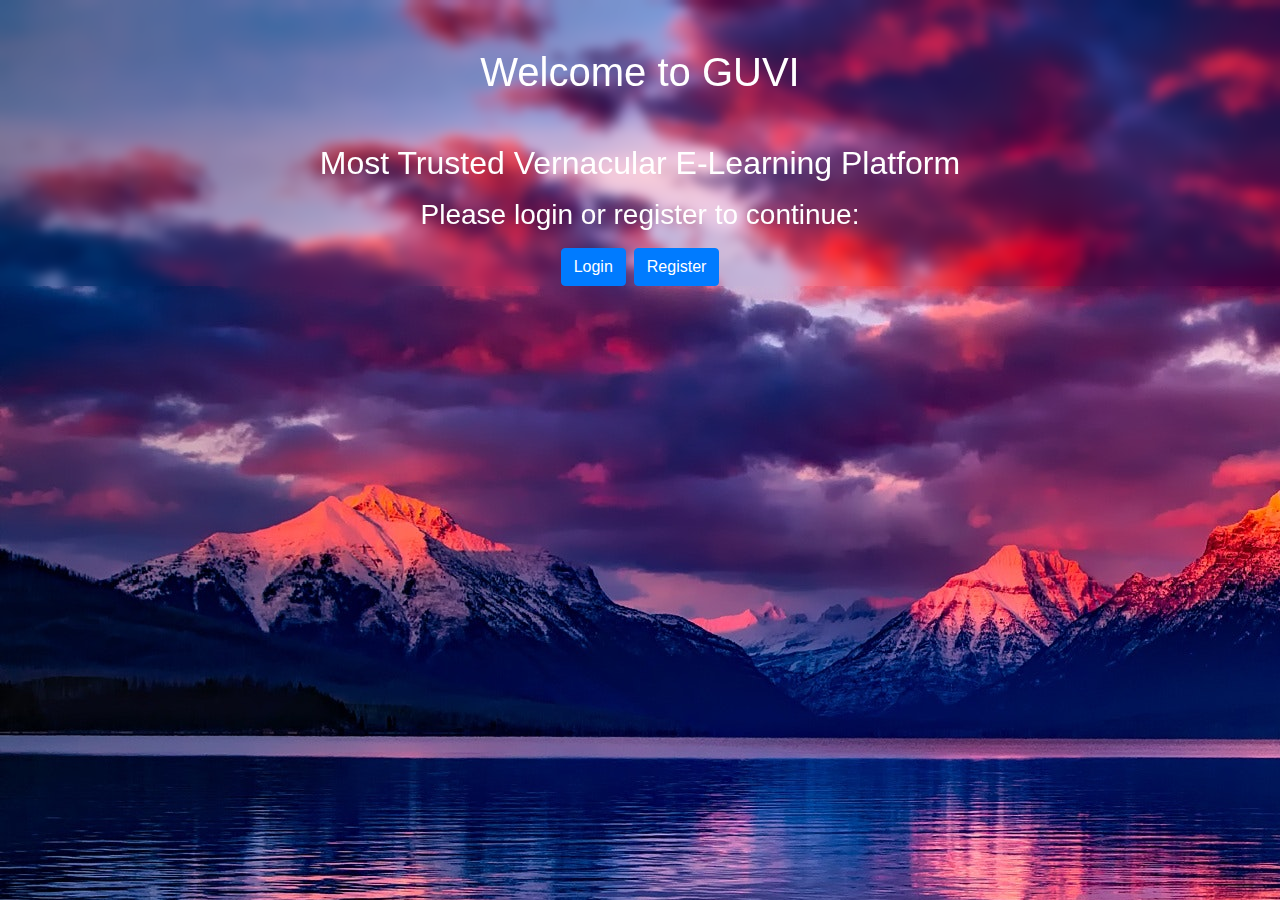
<file: GUVI/index.html>
<!DOCTYPE html>
<html lang="en">
<head>
  <meta charset="UTF-8">
  <title>Welcome </title>
  <!-- Bootstrap CSS -->
  <link rel="stylesheet" href="./css/index.css">
  <link rel="stylesheet" href="https://stackpath.bootstrapcdn.com/bootstrap/4.3.1/css/bootstrap.min.css" integrity="sha384-ggOyR0iXCbMQv3Xipma34MD+dH/1fQ784/j6cY/iJTQUOhcWr7x9JvoRxT2MZw1T" crossorigin="anonymous">
</head>
<body>
  <div class="container">
    <div class="row">
      <div class="col-sm-12">
        <h1 class="text-center mt-5 white">Welcome to GUVI</h1>
          <h2 class="text-center mt-5 white">Most Trusted Vernacular E-Learning Platform
          
          </h2>
        <h3 class="text-center mt-3 white">Please login or register to continue:</h3>
        <div class="d-flex justify-content-center mt-3">
          <a href="./login.html" class="btn btn-primary mr-2">Login</a>
          <a href="./Register.html" class="btn btn-primary">Register</a>
        </div>
      </div>
    </div>
  </div>
  <!-- Bootstrap JS -->
  <script src="https://code.jquery.com/jquery-3.3.1.slim.min.js" integrity="sha384-q8i/X+965DzO0rT7abK41JStQIAqVgRVzpbzo5smXKp4YfRvH+8abtTE1Pi6jizo" crossorigin="anonymous"></script>
  <script src="https://cdnjs.cloudflare.com/ajax/libs/popper.js/1.14.7/umd/popper.min.js" integrity="sha384-UO2eT0CpHqdSJQ6hJty5KVphtPhzWj9WO1clHTMGa3JDZwrnQq4sF86dIHNDz0W1" crossorigin="anonymous"></script>
  <script src="https://stackpath.bootstrapcdn.com/bootstrap/4.3.1/js/bootstrap.min.js" integrity="sha384-JjSmVgyd0p3pXB1rRibZUAYoIIy6OrQ6VrjIEaFf/nJGzIxFDsf4x0xIM+B07jRM" crossorigin="anonymous"></script>
</body>
</html>
<!-- Most Trusted Vernacular E-Learning Platform
GUVI is an IIT-M & IIM-A incubated Ed-tech company 
that focuses on providing personalized learning solutions 
for its learners right from online learning, upskilling
 & recruitment opportunities in world-class quality. And,
  bestow tech-skills with the comfort of your native language. -->
</file>
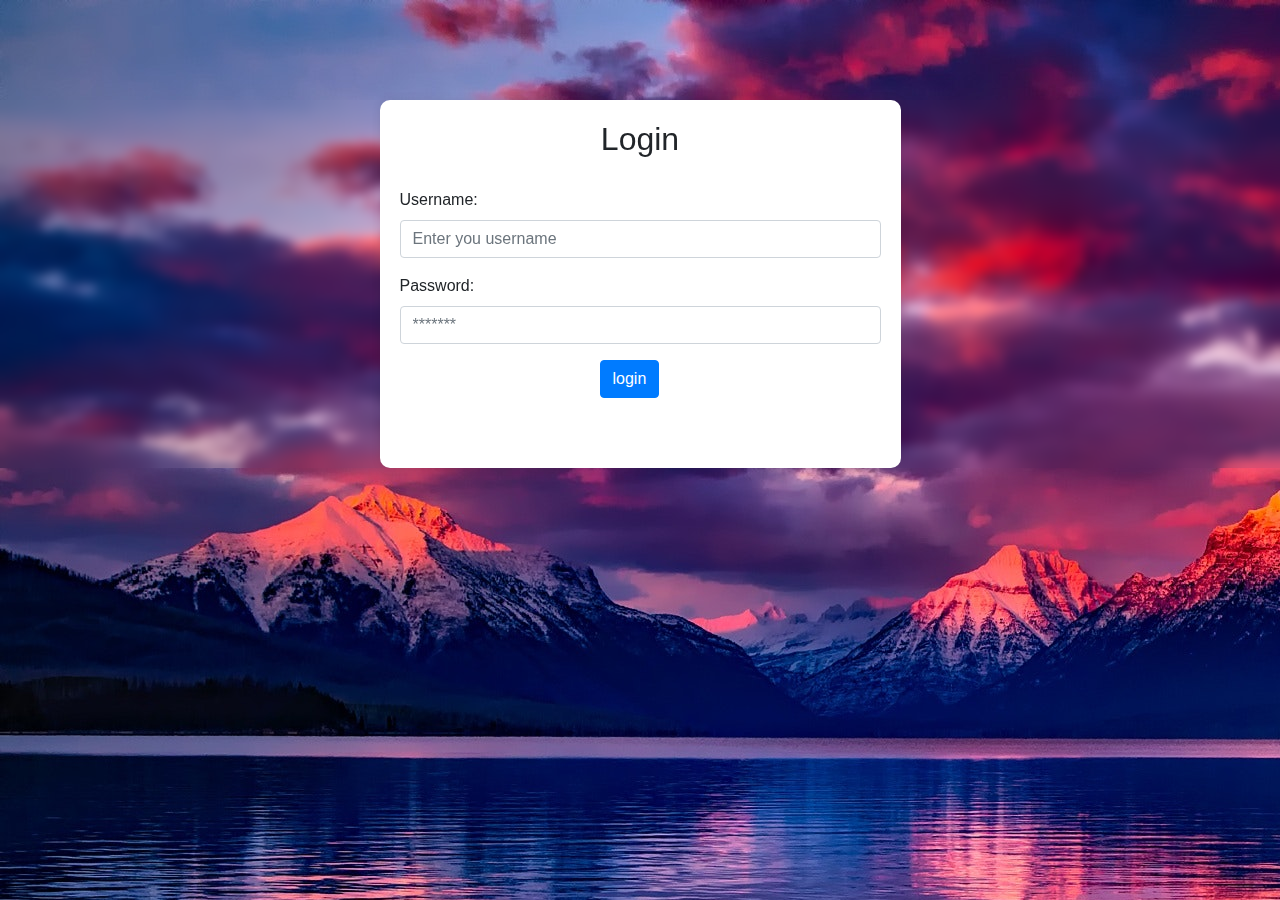
<file: GUVI/login.html>
<!DOCTYPE html>
<html>
<head>
	<title>Login Page</title>
	<meta charset="UTF-8">
	<meta name="viewport" content="width=device-width, initial-scale=1">
	<link rel="stylesheet" href="https://maxcdn.bootstrapcdn.com/bootstrap/4.5.2/css/bootstrap.min.css">
	<script src="https://ajax.googleapis.com/ajax/libs/jquery/3.5.1/jquery.min.js"></script>
	<script src="https://cdnjs.cloudflare.com/ajax/libs/popper.js/1.16.0/umd/popper.min.js"></script>
	<script src="https://maxcdn.bootstrapcdn.com/bootstrap/4.5.2/js/bootstrap.min.js"></script>
	<link rel="stylesheet" href="./css/login.css">
	<script src="./js/login.js"></script>
</head>
<body>
	
	<div class="container">
		<h2>Login</h2>
		<!-- <form action="#" method="post" > -->
			<div class="form-group">
				<label for="username">Username:</label>
				<input type="text" class="form-control" id="username" name="username" placeholder="Enter you username">
			</div>
			<div class="form-group">
				<label for="password">Password:</label>
				<input type="password" class="form-control" id="password" name="password"placeholder="*******" required>
			</div>
			<div class="d-flex justify-content-between">
				<!-- <button type="submit"  onclick="submit()" class="btn btn-primary">login</button> -->
				 <!-- <a href="profile.html" class="btn btn-primary">Login</a> -->
				 <div class=" text-center">
					<button onclick="login()" type="submit" value="login" class="btn btn-primary">login</button>
				</div>
			</div>
		<!-- </form> -->
	</div>
</body>
</html>
</file>
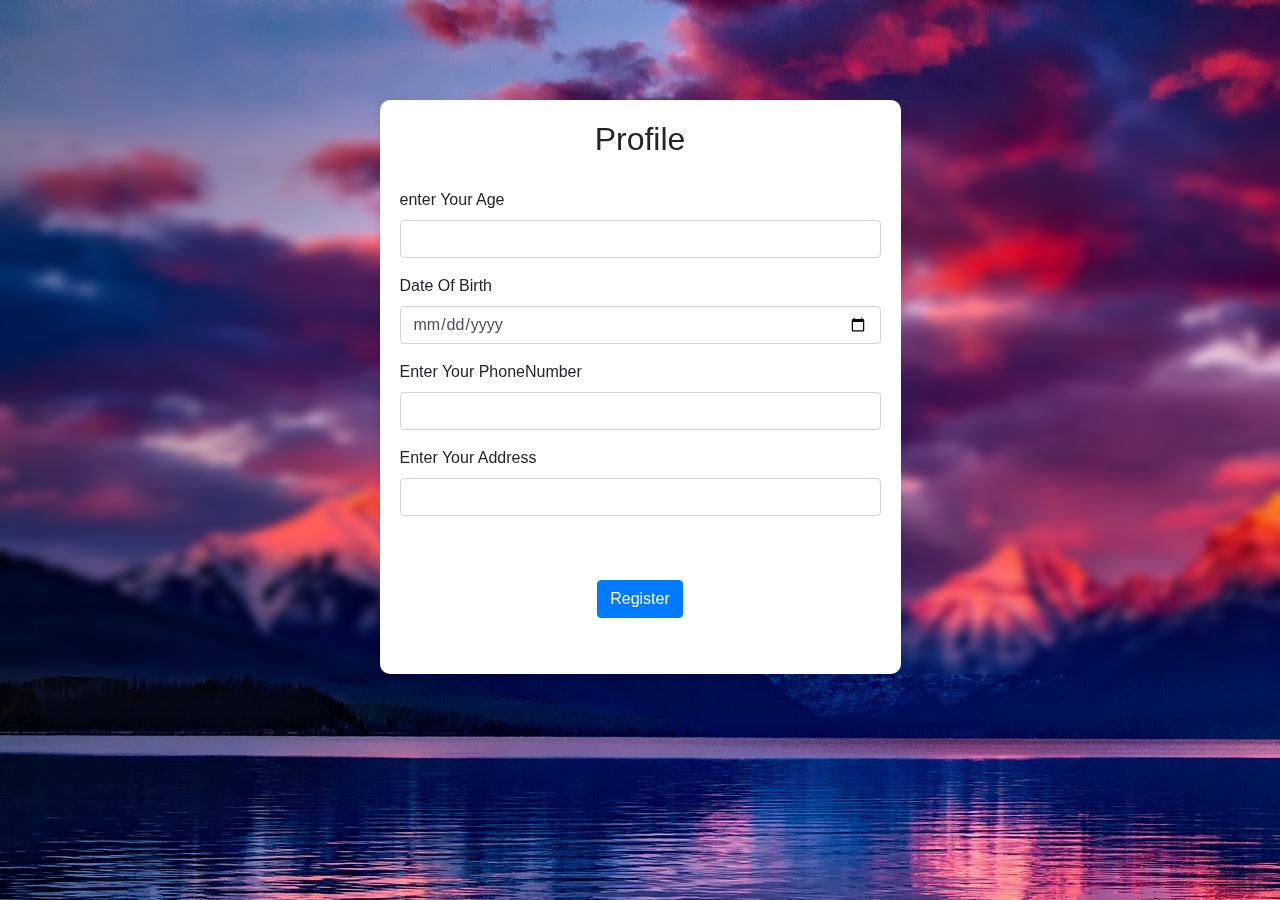
<file: GUVI/profile.html>
<!DOCTYPE html>
<html>
<head>
	<title>Register</title>
	<meta charset="UTF-8">
	<meta name="viewport" content="width=device-width, initial-scale=1">
	<link rel="stylesheet" href="https://maxcdn.bootstrapcdn.com/bootstrap/4.5.2/css/bootstrap.min.css">
	<script src="https://ajax.googleapis.com/ajax/libs/jquery/3.5.1/jquery.min.js"></script>
	<script src="https://cdnjs.cloudflare.com/ajax/libs/popper.js/1.16.0/umd/popper.min.js"></script>
	<script src="https://maxcdn.bootstrapcdn.com/bootstrap/4.5.2/js/bootstrap.min.js"></script>
	<link rel="stylesheet" href="./css/register.css">

</head>
<body>
	<div class="container">
		<h2>Profile</h2>
		<form id="registrationForm " method="post">
			<div class="form-group">
				<label for="username">enter Your Age</label>
				<input type="number" class="form-control" id="username" name="username" required>
			</div>
			<div class="form-group">
				<label for="dob">Date Of Birth</label>
				<input type="date" class="form-control" id="dob" name="dob" required>
			</div>
			<div class="form-group">
				<label for="PhoneNumber">Enter Your PhoneNumber</label>
				<input type="number" class="form-control" id="PhoneNumber" name="PhoneNumber" required>
			</div>
			<div class="form-group">
				<label for="Address">Enter Your Address</label>
				<input type="text" class="form-control" id="Address" name="Address" required>
			</div> <br> <br>
			<div class="register-btn text-center">
				<input type="submit" value="Register" class="btn btn-primary">
			</div>
			
		</form>
		<div id="result"></div>
	</div>
	<script src="./js/register.js"></script>
	
</body>
</html>
</file>
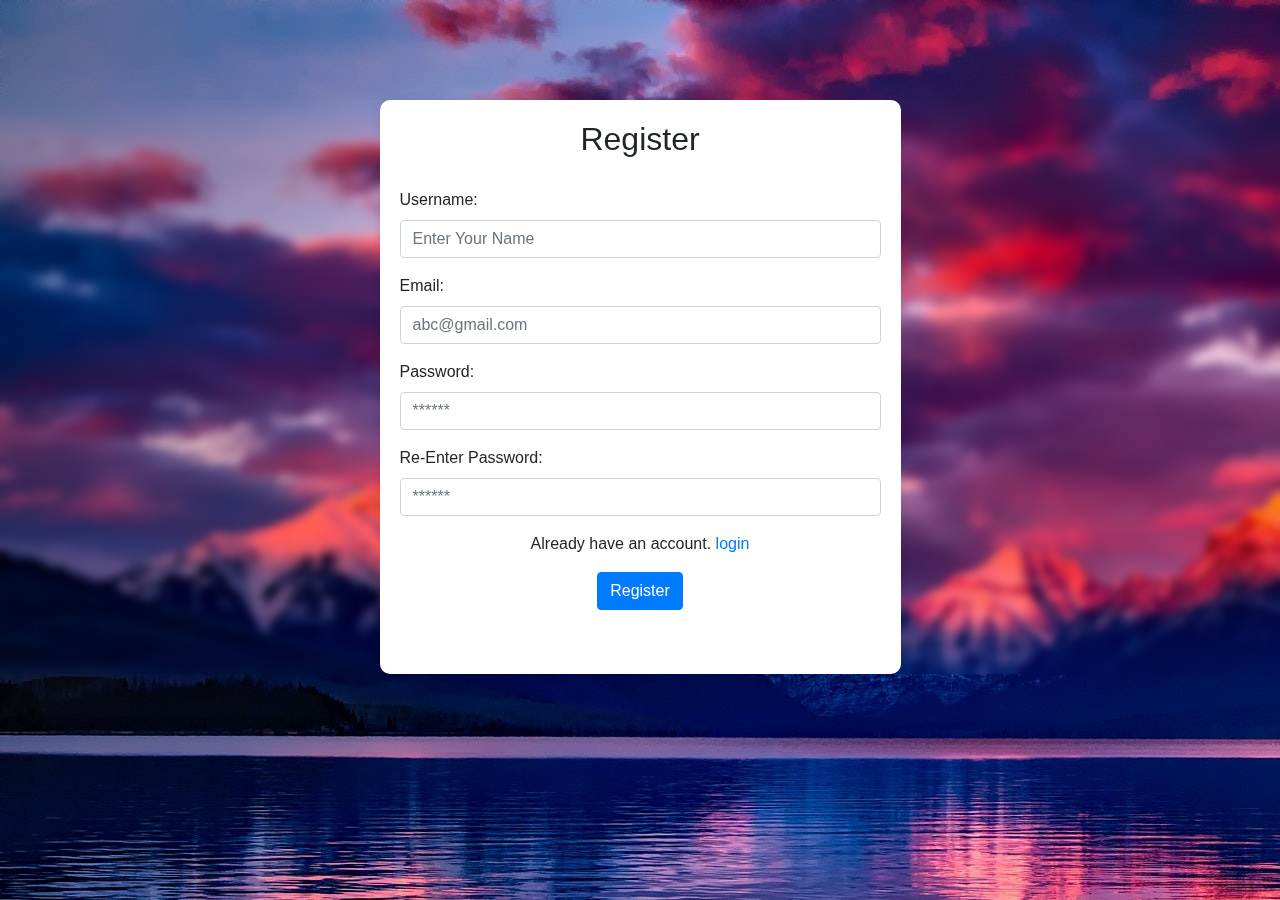
<file: GUVI/Register.html>
<!DOCTYPE html>
<html>
<head>
	<title>Register</title>
	<meta charset="UTF-8">
	<meta name="viewport" content="width=device-width, initial-scale=1">
	<link rel="stylesheet" href="https://maxcdn.bootstrapcdn.com/bootstrap/4.5.2/css/bootstrap.min.css">
	<script src="https://ajax.googleapis.com/ajax/libs/jquery/3.5.1/jquery.min.js"></script>
	<script src="https://cdnjs.cloudflare.com/ajax/libs/popper.js/1.16.0/umd/popper.min.js"></script>
	<script src="https://maxcdn.bootstrapcdn.com/bootstrap/4.5.2/js/bootstrap.min.js"></script>
	<script src="./js/register.js"></script>
	<link rel="stylesheet" href="./css/register.css">

</head>
<body>
	<div class="container">
		<h2>Register</h2>
		<!-- <form id="registrationForm "> -->
			<div class="form-group">
				<label for="username">Username:</label>
				<input type="text" class="form-control" id="username" name="username" placeholder="Enter Your Name">
			</div>
			<div class="form-group">
				<label for="Email">Email:</label>
				<input type="email" class="form-control" id="Email" name="Email"  placeholder="abc@gmail.com">
			</div>
			<div class="form-group">
				<label for="password">Password:</label>
				<input type="password" class="form-control" id="password" name="password" placeholder="******" required>
			</div>
			<div class="form-group">
				<label for="confirm-password">Re-Enter Password:</label>
				<input type="password" class="form-control" id="confirm-password" name="confirm-password"placeholder="******" required>
			</div>
			
			<div class="login-link">
				<center><p>Already have an account. <a href="./login.html">login</a></p></center>
			</div>
			<div class="register-btn text-center">
				<input onclick="submit()" type="submit" value="Register" class="btn btn-primary">
			</div>
			
		<!-- </form> -->
		<div id="result"></div>
	</div>
	<script src="./js/register.js"></script>
	
</body>
</html>
<!-- <!DOCTYPE html>
<html lang="en">
<head>
    <meta charset="UTF-8">
    <meta name="viewport" content="width=device-width, initial-scale=1.0">
    <title>User Registration</title>
    <link rel="stylesheet" href="https://stackpath.bootstrapcdn.com/bootstrap/4.5.2/css/bootstrap.min.css">
    <script src="https://code.jquery.com/jquery-3.5.1.min.js"></script>
    <script src="registration.js"></script>
</head>
<body>
    <div class="container">
        <h1>User Registration</h1>
        <form id="registrationForm">
            <div class="form-group">
                <label for="name">Name</label>
                <input type="text" class="form-control" id="name" name="name" required>
            </div>
            <div class="form-group">
                <label for="email">Email address</label>
                <input type="email" class="form-control" id="email" name="email" required>
            </div>
            <div class="form-group">
                <label for="password">Password</label>
                <input type="password" class="form-control" id="password" name="password" required>
            </div>
            <button type="submit" class="btn btn-primary">Register</button>
        </form>
        <div id="result"></div>
    </div>
</body>
</html> -->
</file>
<file: GUVI/css/index.css>
*{
    backdrop-filter: blur(5px);
}

body{
    background-image: url(../assets/images/pexels-pixabay-206359.jpg);
   
        background-repeat: no-repeat;
        
      }

.white{
    color: white;
}
</file>
<file: GUVI/css/login.css>
body {
    background-image: url(../assets/images/pexels-pixabay-206359.jpg);
    backdrop-filter: blur(5px);
   
}
.container {
    background-color: #ffffff;
    border-radius: 10px;
    margin-top: 100px;
    padding: 20px;
    box-shadow: 0 0 10px rgba(0,0,0,0.1);
    width: 521px;
    height: 368px;

}
h2 {
    text-align: center;
    margin-bottom: 30px;
}
form {
    margin-top: 30px;
}
.back{
    color: #ffffff;
    text-decoration: none;
    list-style: none;
}
.container:hover{
    opacity: 0.5;
}
button{
    margin-left: 200px;
}
</file>
<file: GUVI/css/register.css>
body {
    background-image: url(../assets/images/pexels-pixabay-206359.jpg);
    backdrop-filter: blur(5px);
}
.container {
    border-radius: 10px; 
    opacity: 1;
    background-color: #ffffff;
    margin-top: 100px;
    padding: 20px;
    box-shadow: 0 0 10px rgba(0,0,0,0.1);
    width: 521px;
    height: 574px;
}

h2 {
    text-align: center;
    margin-bottom: 30px;
}
form {
    margin-top: 30px;
}
.login-link{
    display: flex;
    justify-content: center;
    align-items: center;
}
.register-btn a {
    color: #ffffff;
    text-decoration: none;
    list-style: none;
    
}
.container:hover{
    opacity: 0.5;
}
</file>
